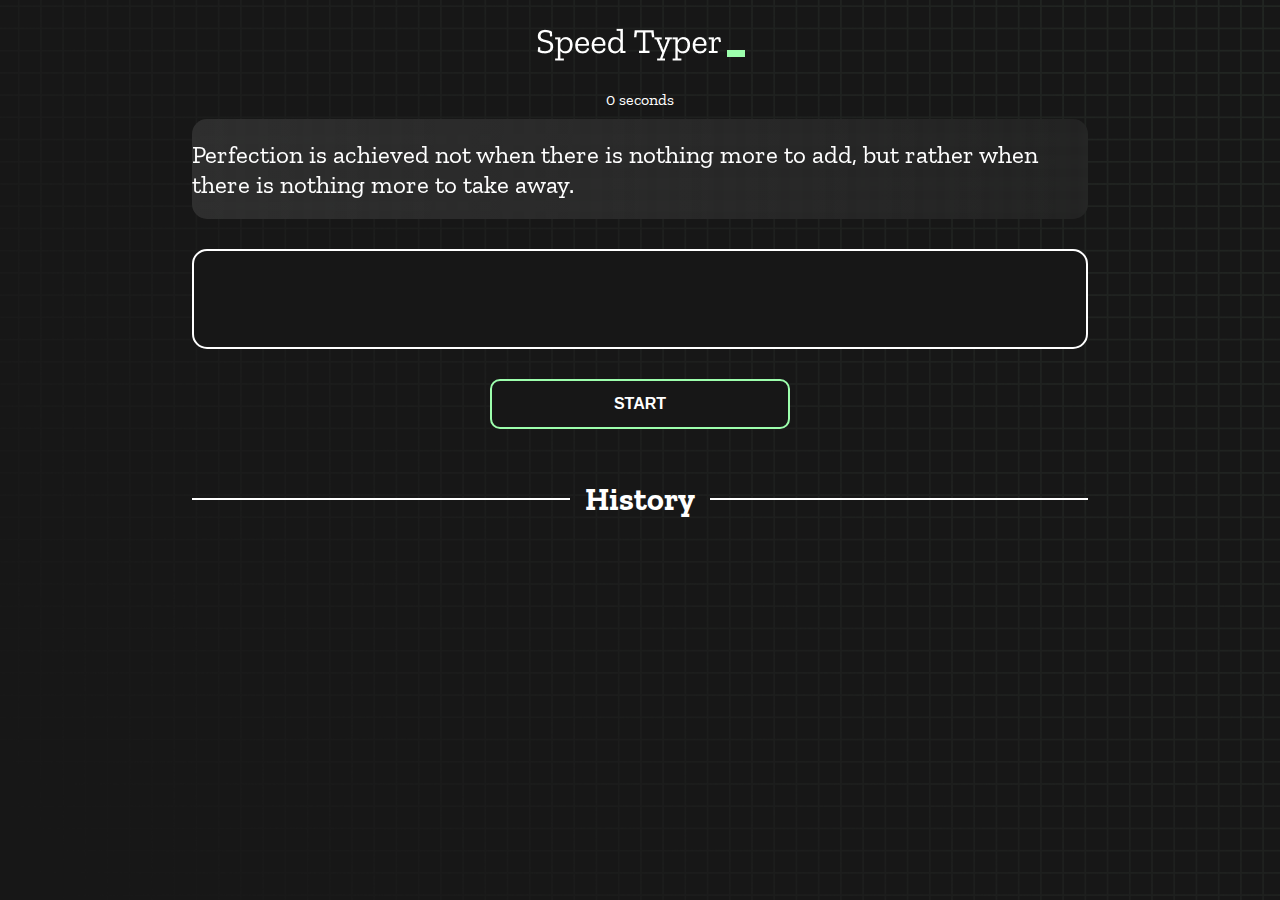
<file: index.html>
<!DOCTYPE html>
<html lang="en">

<head>
  <meta charset="UTF-8" />
  <meta http-equiv="X-UA-Compatible" content="IE=edge" />
  <meta name="viewport" content="width=device-width, initial-scale=1.0" />
  <title>Speed Monster</title>
  <link rel="stylesheet" href="styles.css" />
  <link rel="preconnect" href="https://fonts.googleapis.com" />
  <link rel="preconnect" href="https://fonts.gstatic.com" crossorigin />
  <link href="https://fonts.googleapis.com/css2?family=Zilla+Slab:wght@300;400;500&display=swap" rel="stylesheet" />
</head>

<body>
  <h1 class="title"><img src="./logo.png" /></h1>
  <div id="show-time">0 seconds</div>

  <div class="box-container">
    <div id="question"></div>

    <div id="display" class="inactive">

    </div>

    <div class="buttons">
      <button id="starts">START</button>
    </div>

    <div class="divider-container">
      <div class="line"></div>
      <h1 class="title2">History</h1>
      <div class="line"></div>
    </div>
    <div id="histories"></div>
  </div>
  <div id="countdown"></div>

  <div id="modal-background" class="hidden"></div>
  <div id="result" class="hidden"></div>

  <script src="./history.js"></script>
  <script src="./script.js"></script>
</body>

</html>
</file>
<file: styles.css>
* {
  padding: 0;
  margin: 0;
  box-sizing: border-box;
}

body {
  background-image: url("./bg.png");
  background-size: cover;
  background-position: left top;
  font-family: "Zilla Slab", serif;
}

.box-container {
  width: 70%;
  margin: 0 auto;
}

#question {
  height: 100px;
  display: flex;
  align-items: center;
  justify-content: center;
  color: white;
  font-size: 25px;
  border-radius: 15px;
  background: rgb(255, 255, 255);
  background: linear-gradient(92.49deg,
      rgba(255, 255, 255, 0.1) 0.18%,
      rgba(255, 255, 255, 0.05) 99.85%);
  backdrop-filter: blur(5px);
  margin-bottom: 30px;
}

#display {
  height: 100px;
  display: flex;
  flex-wrap: wrap;
  align-items: center;
  padding-left: 5rem;
  color: white;
  font-size: 32px;
  background-color: #171717;
  border: 2px solid #9dffad;
  border-radius: 15px;
}

#countdown {
  position: fixed;
  height: 100vh;
  width: 100vw;
  background-color: rgba(0, 0, 0, 0.8);
  top: 0;
  left: 0;
  display: flex;
  align-items: center;
  justify-content: center;
  font-size: 3rem;
  color: white;
  display: none;
}

#result {
  position: fixed;
  top: 50%;
  left: 50%;
  transform: translate(-50%, -50%);
  height: 250px;
  width: 400px;
  background-color: #171717;
  border-radius: 15px;
  border: 2px solid #9dffad;
  color: white;
  text-align: center;
  padding: 2rem;
}

#show-time {
  text-align: center;
  color: white;
  margin: 10px 0;
}

.green {
  color: #9dffad;
}

.red {
  color: #eb6565;
}

.bold {
  font-weight: 700;
}

.inactive {
  border: 2px solid white !important;
}

.hidden {
  display: none;
}

.title {
  text-align: center;
  color: white;
  margin: 20px 0;
}

.divider-container {
  height: 80px;
  display: flex;
  justify-content: center;
  align-items: center;
  gap: 15px;
  margin: 0 auto;
}

.line {
  height: 2px;
  background: white;
  width: 100%;
}

.title2 {
  color: white;
  display: block;
}

.buttons {
  display: flex;
  justify-content: center;
  margin: 30px 0;
}

button {
  padding: 10px 20px;
  border: none;
  font-size: 16px;
  font-weight: bold;
  width: 300px;
  height: 50px;
  color: white;
  background-color: #171717;
  border-radius: 10px;
  border: 2px solid #9dffad;
  cursor: pointer;
}

#histories {
  /* display: flex;
  flex-wrap: wrap;
  justify-content: space-around; */
  display: grid;
  grid-template-columns: auto auto auto;
  grid-column-gap: 10px;
}



.card {
  width: 100%;
  height: 100%;
  padding: 50px;
  display: grid;
  grid-template-columns: 40% auto auto;
  grid-column-gap: 10px;
  padding: 20px 30px;
  color: white;
  border-radius: 15px;
  background: rgb(255, 255, 255);
  background: linear-gradient(92.49deg,
      rgba(255, 255, 255, 0.1) 0.18%,
      rgba(255, 255, 255, 0.05) 99.85%);
  backdrop-filter: blur(5px);
  margin-bottom: 30px;
}

#modal-background {
  background: rgb(255, 255, 255);
  background: linear-gradient(92.49deg,
      rgba(255, 255, 255, 0.1) 0.18%,
      rgba(255, 255, 255, 0.05) 99.85%);
  backdrop-filter: blur(5px);
  height: 100vh;
  width: 100%;
  position: fixed;
  top: 0;

}

@media only screen and (max-width: 700px) {
  .box-container {
    padding: 0 20px;
    width: 100%;
  }

  #histories {
    display: flex;
    flex-wrap: wrap;
    justify-content: space-around;

  }

  .card {
    display: flex;
    flex-direction: column;
    justify-content: space-between;
    align-items: center;
    text-align: center;
  }
}
</file>
